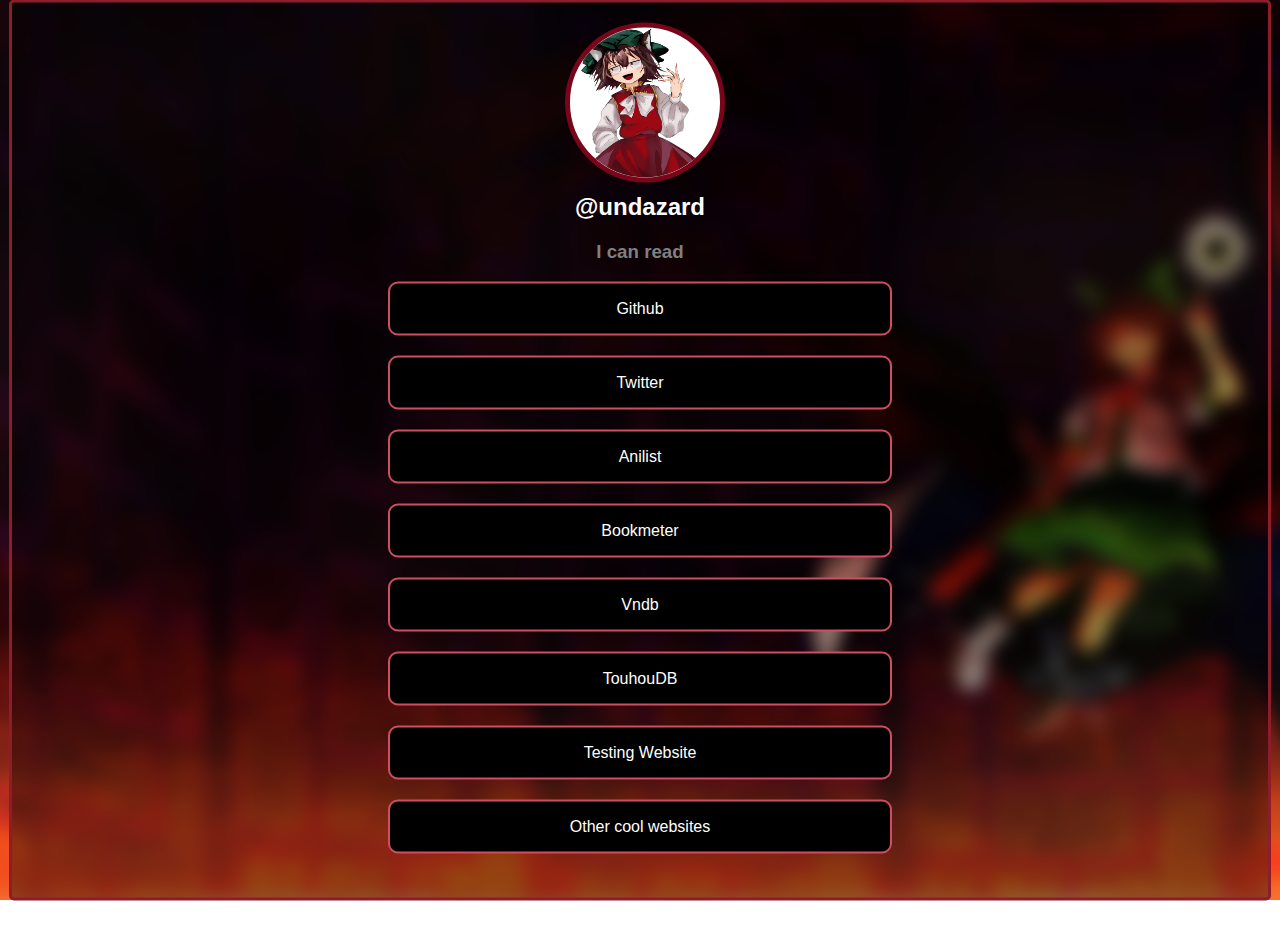
<file: index.html>
<!doctype html>
<html>
	<head>
		<title>Undazard's main page</title>
		<meta charset="utf-8"/>
		<meta name="viewport" content="initial-scale=1"/>
		
		<link rel="stylesheet" href="css/main-page.css">
	</head>
	<body>
	<div id="bg-image"></div>
	
	<div id="main-wrapper">
			
		<div class="profile-image">
			<img class="rounded-image" src="img/chen.png"></img>
		</div>
		
		<h2>@undazard</h2>
		<h3>I can read</h3>
		
		<div id="link-wrapper">
			<div class="link-div">
				<a class="center" href="https://github.com/ai7900"> Github </a>
				
			</div>
			
			<div class="link-div">
				<a class="center" href="https://twitter.com/NekoTruth"> Twitter </a>
			</div>
			
			<div class="link-div">
				<a class="center" href="https://anilist.co/user/Undazard/"> Anilist </a>
			</div>
			
			<div class="link-div">
				<a class="center" href="https://bookmeter.com/users/1328661"> Bookmeter </a>
			</div>
			
			<div class="link-div">
				<a class="center" href="https://vndb.org/u210720/ulist?vnlist=1"> Vndb </a>
			</div>
			
			<div class="link-div">
				<a class="center" href="https://touhoudb.com/Profile/undazard"> TouhouDB </a>
			</div>
			
			<div class="link-div">
				<a class="center" href="other-websites/RBPI_website/rbpi_index.html"> Testing Website </a>
			</div>
			
			<div class="link-div">
				<a class="center" href="coolwebsites.html"> Other cool websites </a>
			</div>
			
		</div>
	</div>
	</body>
</html>
</file>
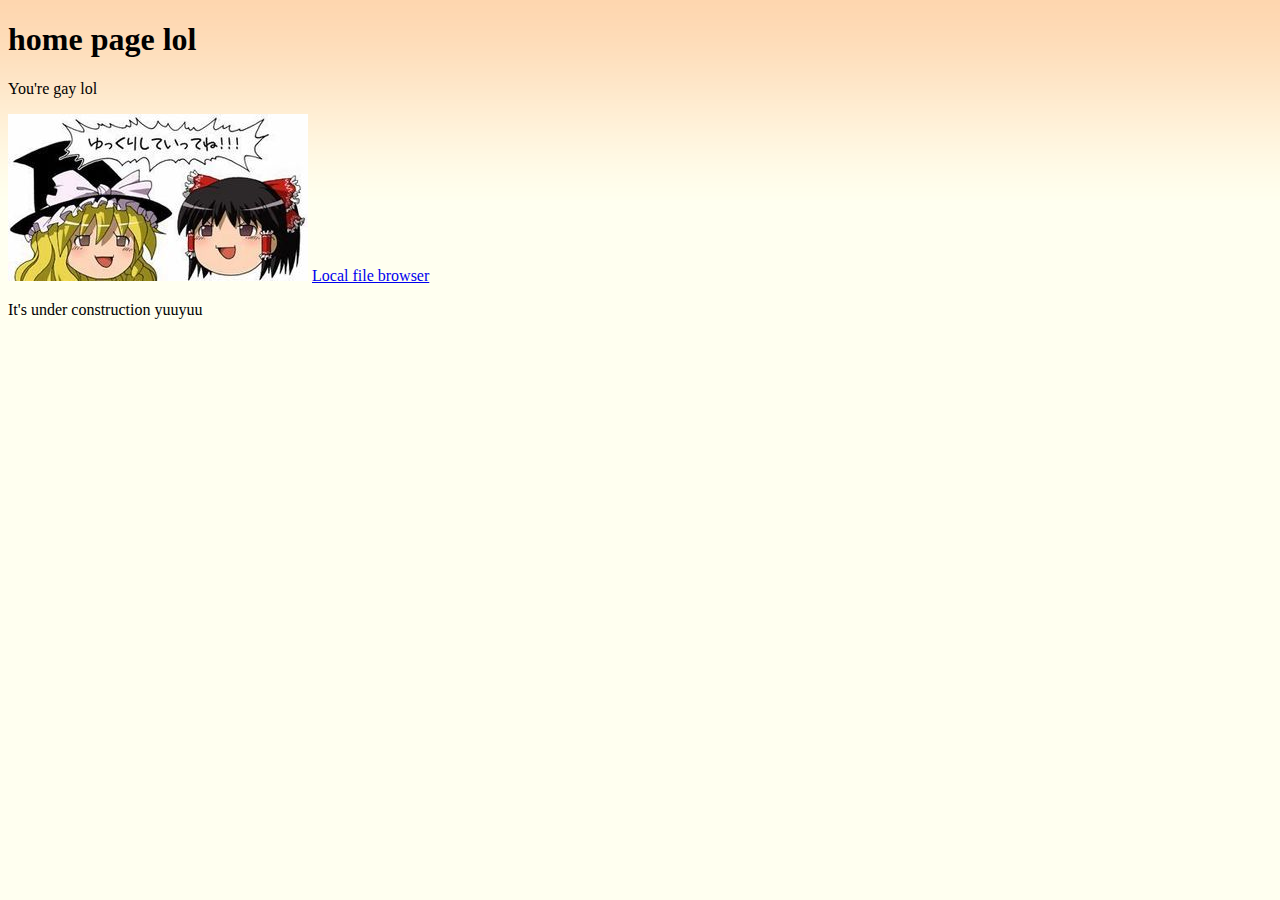
<file: standalone_websites/RBPI_website/index.html>
<!doctype html>
<html lang="eng">
	<head>
		<meta charset="utf-8"/>
		
		<meta name="viewport" content="initial-scale=1">
		<title>Raspery pi text website</title>
		
		<link type="text/css" href="css/default-style.css" rel="stylesheet"/>
		
	</head>
	<body> 
		<div id="mainWrapper">	
			<h1> home page lol </h1>
			<p> You're gay lol </p>
			<img src="content/yukkuri.jpg" alt="yukkuri"/>
			<a href="file-browser.html">Local file browser</a>
			<p>It's under construction yuuyuu</p>
		</div>
	</body>
</html>
</file>
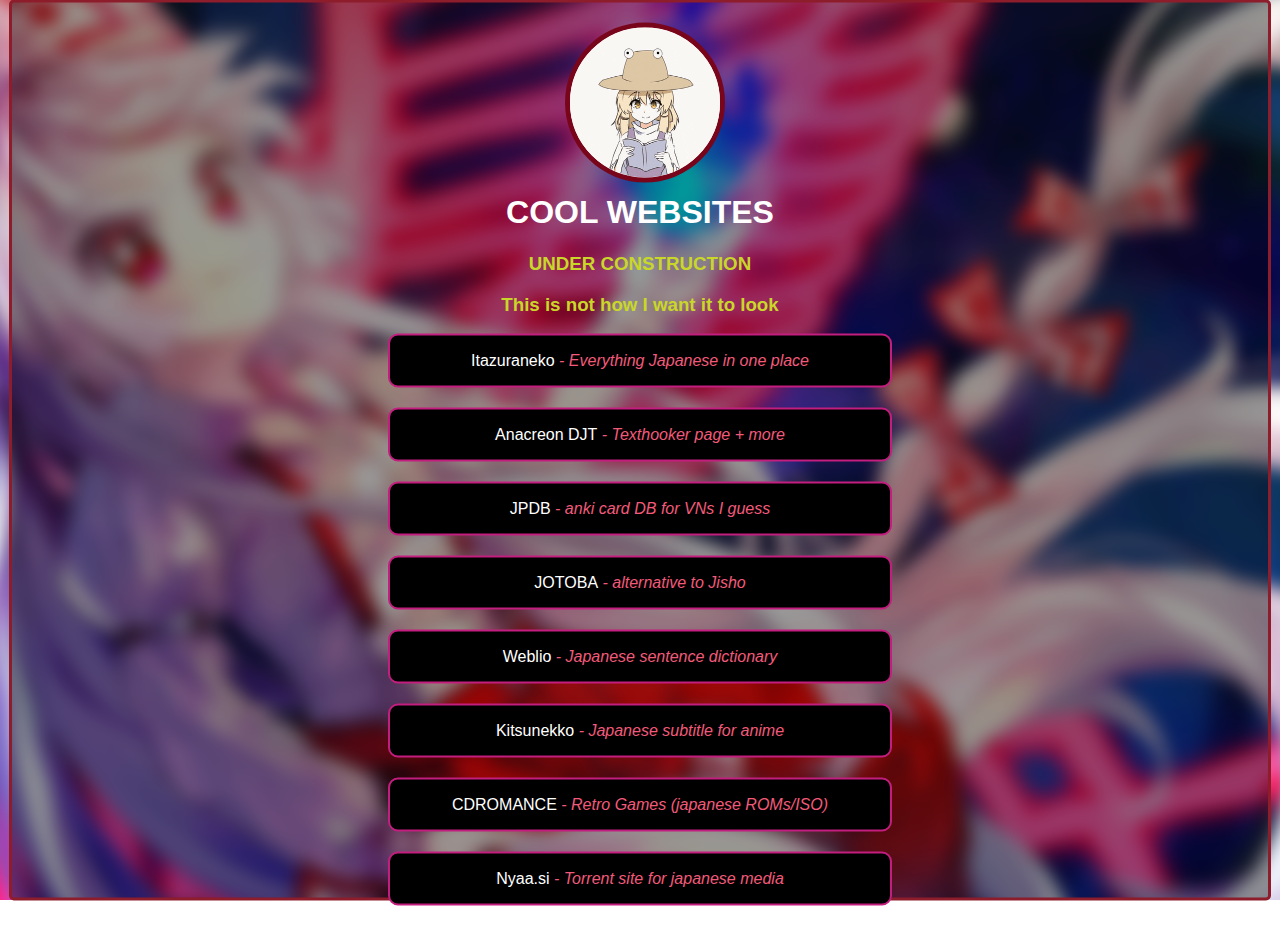
<file: coolwebsites.html>
<!doctype html>
<html>
	<head>
		<title>Undazard's main page</title>
		<meta charset="utf-8"/>
		<meta name="viewport" content="initial-scale=1"/>
		
		<link rel="stylesheet" href="css/cool-websites.css">
	</head>
	<body>
	<div id="bg-image"></div>
	
	<div id="main-wrapper">
			
		<div class="profile-image">
			<img class="rounded-image" src="img/suwako.gif"></img>
		</div>
		
		<h1>COOL WEBSITES</h1>
		<h3>UNDER CONSTRUCTION</h3>
		<h3>This is not how I want it to look</h3>
		
		<div id="link-wrapper">
			
			<div class="link-div">
				<a class="center" href="https://itazuraneko.neocities.org/index.html"> Itazuraneko<p>&nbsp;-&nbsp;Everything Japanese in one place</p></a>
			</div>
		
			<div class="link-div">
			<a class="center" href="https://anacreondjt.gitlab.io"> Anacreon DJT<p>&nbsp;-&nbsp;Texthooker page + more</p></a>
			</div>
			
			<div class="link-div">
				<a class="center" href="https://jpdb.io"> JPDB<p>&nbsp;-&nbsp;anki card DB for VNs I guess</p></a>
			</div>
			
			<div class="link-div">
				<a class="center" href="https://jotoba.de"> JOTOBA<p>&nbsp;-&nbsp;alternative to Jisho</p></a>
			</div>
			
			<div class="link-div">
				<a class="center" href="https://ejje.weblio.jp"> Weblio<p>&nbsp;-&nbsp;Japanese sentence dictionary</p></a>
			</div>
			
			<div class="link-div">
				<a class="center" href="https://www.kitsunekko.net/dirlist.php?dir=subtitles%2Fjapanese%2F"> Kitsunekko<p>&nbsp;-&nbsp;Japanese subtitle for anime</p></a>
			</div>
			
			<div class="link-div">
				<a class="center" href="https://cdromance.com/roms/"> CDROMANCE<p>&nbsp;-&nbsp;Retro Games (japanese ROMs/ISO)</p></a>
			</div>
			
			<div class="link-div">
				<a class="center" href="https://nyaa.si"> Nyaa.si<p>&nbsp;-&nbsp;Torrent site for japanese media</p></a>
			</div>
		
			
			
		</div>
	</div>
	</body>
</html>
</file>
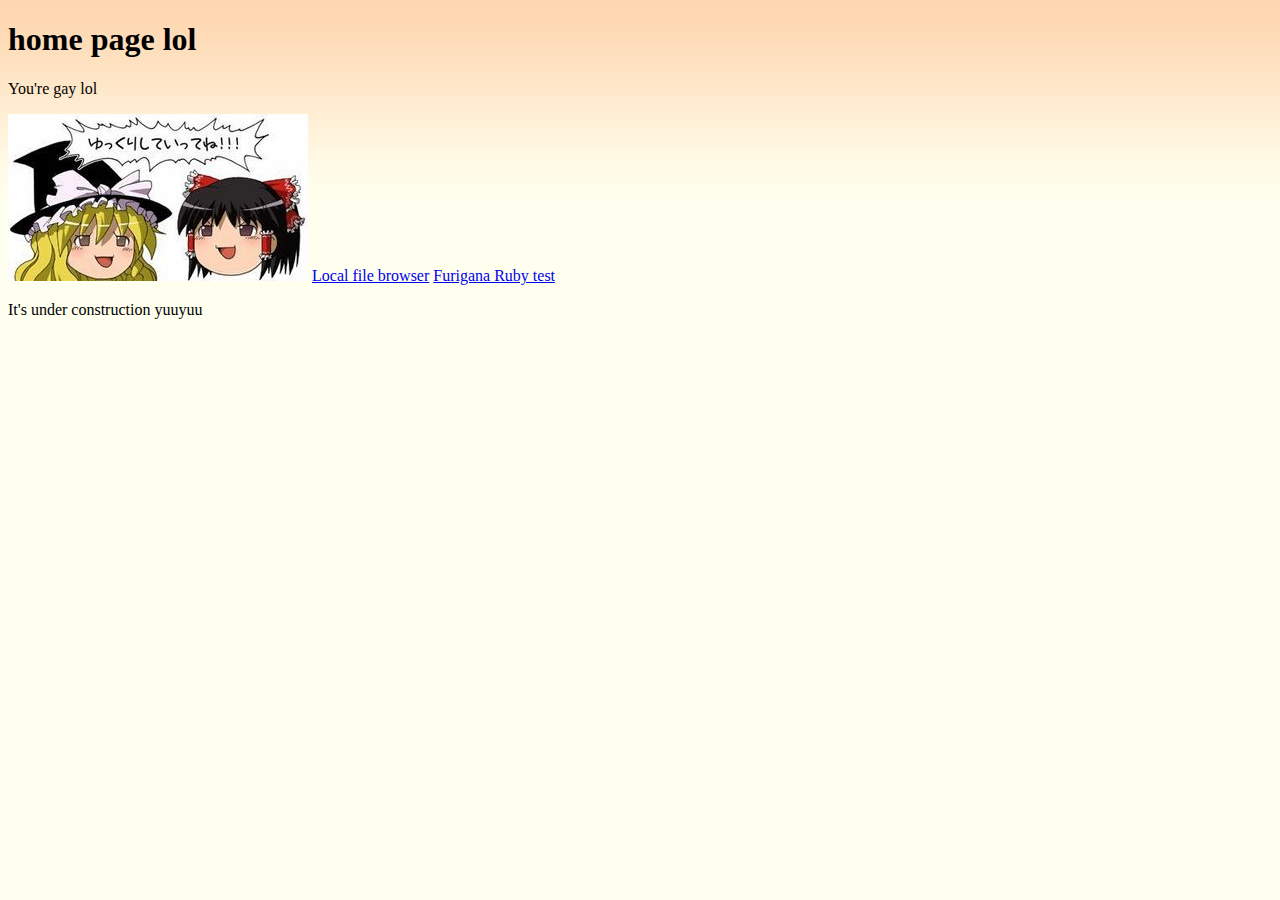
<file: other-websites/RBPI_website/rbpi_index.html>
<!doctype html>
<html lang="eng">
	<head>
		<meta charset="utf-8"/>
		
		<meta name="viewport" content="initial-scale=1">
		<title>Raspery pi text website</title>
		
		<link type="text/css" href="css/default-style.css" rel="stylesheet"/>
		
	</head>
	<body> 
		<div id="mainWrapper">	
			<h1> home page lol </h1>
			<p> You're gay lol </p>
			<img src="content/yukkuri.jpg" alt="yukkuri"/>
			<a href="file-browser.html">Local file browser</a>
			<a href="furigana-test.html">Furigana Ruby test</a>
			<p>It's under construction yuuyuu</p>
		</div>
	</body>
</html>
</file>
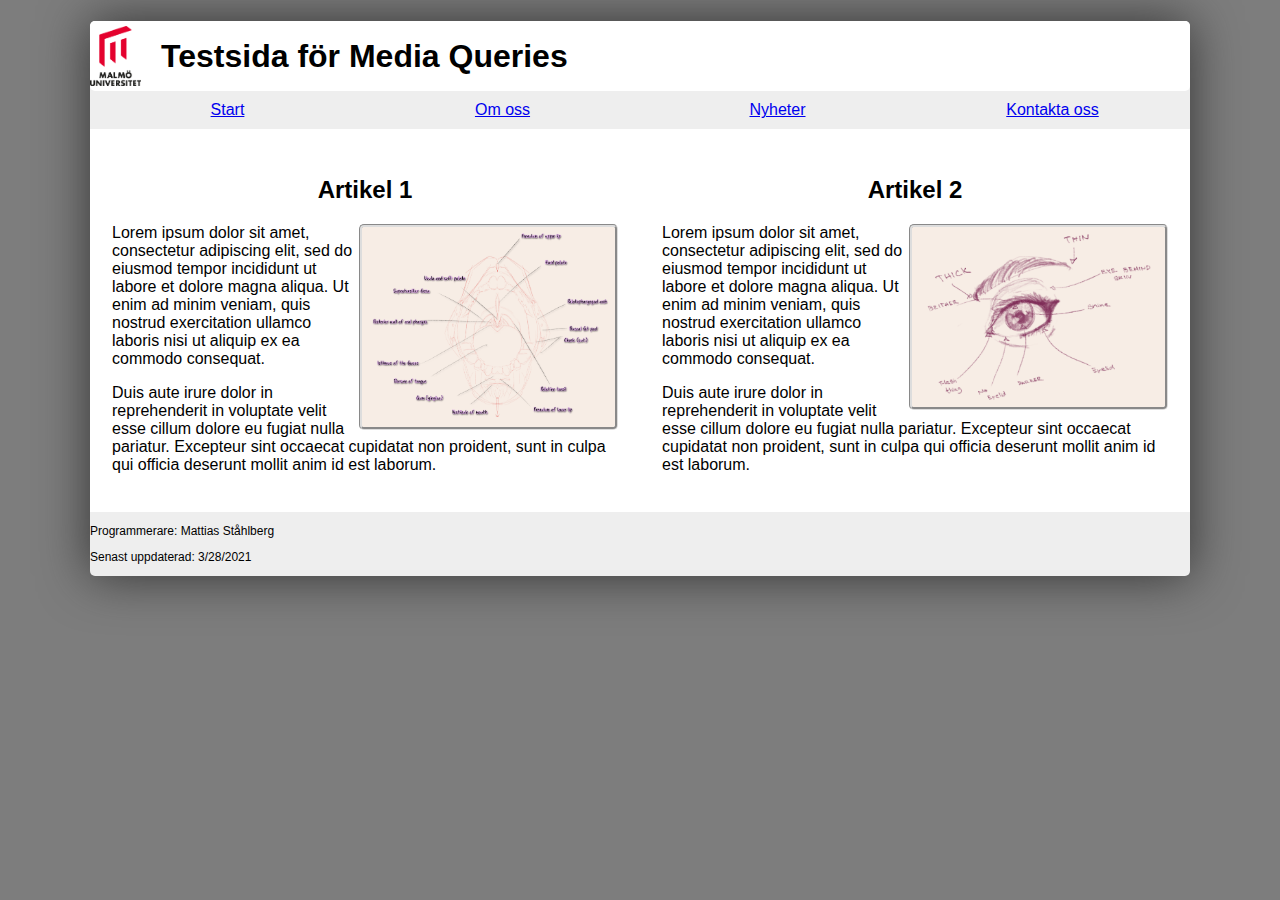
<file: other-websites/test_media_queries/mq_index.html>
<!doctype html>
<html>
	<head>
		<meta charset="utf-8"/>
		<meta name="viewport" content="initial-scale=1"/>
		<title>Media Queries</title>
		<link href="css/exampleCSS.css" type="text/css" rel="stylesheet"/>
		
	</head>
	<body>
		<div id="wrapper">
			<header>
				<img src="images/mau-logo.png">
				<h1>Testsida för Media Queries</h1>
			</header>
			<nav>
				<ul>
					<li><a href="#">Start</a></li>
					<li><a href="#">Om oss</a></li>
					<li><a href="#">Nyheter</a></li>
					<li><a href="#">Kontakta oss</a></li>
				</ul>
			</nav>
			<article>
				<h2>Artikel 1</h2>
				<img src="images/p1.png"/>
				<p>Lorem ipsum dolor sit amet, consectetur adipiscing elit, sed do eiusmod tempor incididunt ut labore et dolore magna aliqua. Ut enim ad minim veniam, quis nostrud exercitation ullamco laboris nisi ut aliquip ex ea commodo consequat.</p>
				<p>Duis aute irure dolor in reprehenderit in voluptate velit esse cillum dolore eu fugiat nulla pariatur. Excepteur sint occaecat cupidatat non proident, sunt in culpa qui officia deserunt mollit anim id est laborum.</p>
			</article>
			<article>
				<h2>Artikel 2</h2>
				<img src="images/p2.jpg"/>
				<p>Lorem ipsum dolor sit amet, consectetur adipiscing elit, sed do eiusmod tempor incididunt ut labore et dolore magna aliqua. Ut enim ad minim veniam, quis nostrud exercitation ullamco laboris nisi ut aliquip ex ea commodo consequat.</p>
				<p>Duis aute irure dolor in reprehenderit in voluptate velit esse cillum dolore eu fugiat nulla pariatur. Excepteur sint occaecat cupidatat non proident, sunt in culpa qui officia deserunt mollit anim id est laborum.</p>
			</article>
			<footer>
				<p>Programmerare: Mattias Ståhlberg</p>
				<p>Senast uppdaterad: 3/28/2021</p>
			</footer>
		</div>
	</body>
</html>
</file>
<file: css/main-page.css>
body, html{
	height: 100%;
	margin: 0;
	font-family: Consolas, Helvetica, sans-serif;
	overflow: hidden;
}

h3{
	color: gray;
}

a{
	color: white;
	text-decoration: none;
}

#bg-image{
	/* The image used */
	background-image: url("../img/background2.jpg");

	/* Add the blur effect */
	filter: blur(8px);

	/* Full height */
	height: 100%;

	/* Center and scale the image nicely */
	background-position: center;
	background-repeat: no-repeat;
	background-size: cover;
	transform: scale(1.1);
}


#main-wrapper{
	background-color: rgb(0,0,0); /* Fallback color */
	background-color: rgba(0,0,0, 0.4); /* Black w/opacity/see-through */
	border: 3px solid #8D1D2A;
	border-radius: 5px;
	position: absolute;
	top: 50%;
	left: 50%;
	transform: translate(-50%, -50%);
	z-index: 2;
	width: 95%;
	height: 95%;
	padding: 20px;
	text-align: center;
	color: white;
	font-weight: bold;
}

#link-wrapper{
	
}

.link-div{
	background-color: black;
	margin: auto;
	margin-bottom: 20px;
	width: 500px;
	height: 50px;
	color: white;
	font-weight: normal;
	border-radius: 10px;
	border: 2px solid #CD4F61;
	transition: 0.2s;
	
}

.link-div p{
	color: #DB4D55;
	font-style: italic;
}

.link-div:hover
{
	transform: scale(1.1);

}

.center{
	display: flex;
	justify-content: center;
	align-items: center;
	height: inherit;
	/*border: 3px solid green;*/ 
}

.rounded-image{
	border-radius: 50%;
	width: 150px;
	height: 150px;
	background-color: white;
	border: 5px solid #79051B;
}

.icon{
	width: 50px;
	height: 50px;
}

.profile-image{
	margin: auto;
	width: 150px;
	height: 150px;
	transition: 0.1s;
}

.profile-image:hover{
	transform: scale(1.1);
}
</file>
<file: standalone_websites/RBPI_website/css/default-style.css>
body{
	background-color: ivory;
	background-image: url('../content/fade.png');
	background-repeat: repeat-x;
}

#placehere img{
	max-height: 200px;
	border-radius: 5%;
}

/* basically just a scrolling texture */
.rainbowText{
	font-weight: bold;
	background-image: 
    linear-gradient(to right, red,orange,yellow,green,blue,indigo,violet); 
	-webkit-background-clip: text;
	-webkit-text-fill-color: transparent;  
	animation: move 35s linear infinite;
}

@keyframes move{
	to{
		background-position: 1000vh;
	}
}
</file>
<file: css/cool-websites.css>
body, html{
	height: 100%;
	margin: 0;
	font-family: Consolas, Helvetica, sans-serif;
	overflow: hidden;
}


h3{
	color: #C9D729;
}

a{
	color: white;
	text-decoration: none;
}

#bg-image{
	/* The image used */
	background-image: url("../img/background1.png");

	/* Add the blur effect */
	filter: blur(8px);

	/* Full height */
	height: 100%;

	/* Center and scale the image nicely */
	background-position: center;
	background-repeat: no-repeat;
	background-size: cover;
	transform: scale(1.1);
}


#main-wrapper{
	background-color: rgb(0,0,0); /* Fallback color */
	background-color: rgba(0,0,0, 0.4); /* Black w/opacity/see-through */
	border: 3px solid #8D1D2A;
	border-radius: 5px;
	position: absolute;
	top: 50%;
	left: 50%;
	transform: translate(-50%, -50%);
	z-index: 2;
	width: 95%;
	height: 95%;
	padding: 20px;
	text-align: center;
	color: white;
	font-weight: bold;
}

#link-wrapper{
	
}

.link-div{
	background-color: black;
	margin: auto;
	margin-bottom: 20px;
	width: 500px;
	height: 50px;
	color: white;
	font-weight: normal;
	border-radius: 10px;
	border: 2px solid #C31E7F;
	transition: 0.2s;
	
}

.link-div p{
	color: #F35A7A;
	font-style: italic;
}

.link-div:hover
{
	transform: scale(1.1);

}

.center{
	display: flex;
	justify-content: center;
	align-items: center;
	height: inherit;
	/*border: 3px solid green;*/ 
}

.rounded-image{
	border-radius: 50%;
	width: 150px;
	height: 150px;
	background-color: white;
	border: 5px solid #79051B;
}

.icon{
	width: 50px;
	height: 50px;
}

.profile-image{
	margin: auto;
	width: 150px;
	height: 150px;
	transition: 0.1s;
}

.profile-image:hover{
	transform: scale(1.1);
}
</file>
<file: other-websites/RBPI_website/css/default-style.css>
body{
	background-color: ivory;
	background-image: url('../content/fade.png');
	background-repeat: repeat-x;
}

#placehere img{
	max-height: 200px;
	border-radius: 5%;
}

/* basically just a scrolling texture */
.rainbowText{
	font-weight: bold;
	background-image: 
    linear-gradient(to right, red,orange,yellow,green,blue,indigo,violet); 
	-webkit-background-clip: text;
	-webkit-text-fill-color: transparent;  
	animation: move 35s linear infinite;
}

@keyframes move{
	to{
		background-position: 1000vh;
	}
}
</file>
<file: other-websites/test_media_queries/css/exampleCSS.css>
@keyframes colorRotate {
  from { color: #6666ff;}
  10% { color: #0099ff;}
  50% { color: #00ff00;}
  75% { color: #ff3399;}
  100% { color: #6666ff;}
}

body{
	font-family: "Century gothic", "Arial";
	background-color: #7d7d7d;
}

#wrapper{
	background-color: #EEE;
	margin: 20px auto;
	max-width: 1100px;
	box-shadow: 0 0 50px #333;
	border-radius: 5px;
}

/*  Barn till wrapper elementet */
#wrapper > header{
	height: 70px;
	background-color: #FFF;
	line-height: 70px;
	border-radius: 5px;
	animation: colorRotate 6s linear 0s infinite; 
}

#wrapper > header img{
	height: 60px;
	margin-top: 5px;
	margin-right: 20px;
	float: left;
}

#wrapper > nav{
	border-bottom: 5px solid #fff;
	overflow: hidden;
}

#wrapper > nav ul{
	margin: 0px;
	padding: 0px;
}

#wrapper > nav li{
	list-style: none;
	float: left;
	width: 25%;
	text-align: center;
	padding: 10px 0px;
}

#wrapper > article{
	width: 46%;
	padding: 2%;
	float: left;
	background-color: #fff;
}

#wrapper > article img{
	width: 50%;
	float: right;
	border: groove 3px #ddd;
	border-radius: 5px;
}

#wrapper > article h2{
	text-align: center;
}

#wrapper > footer{
	text-align: left;
	font-size: 12px;
	overflow: hidden;
	clear: both;		/* Clear innebär att elementet kommer att lägga sig under/efter de element som ligger före den */
}

@media screen and (max-width:480px){
	
	#wrapper > header{
		overflow: hidden;
		height: auto;
	}
	
	#wrapper > header img{
		display: block;
		width: 50%;
		height: auto;
		margin-left: 25%;
		margin-right: 25%;
	}
	
	#wrapper > header h1{
		font-size: 20px;
		text-align: center;
	}
	
	#wrapper > nav li{
		float: none;
		text-align: center;
		display: block;
		width: 100%;
		border-bottom: 2px solid #fff;
	}
	
	#wrapper > article img{
		width: 100%;
	}
	
	#wrapper > article{
		width: 96%;
	}
	
}
</file>
